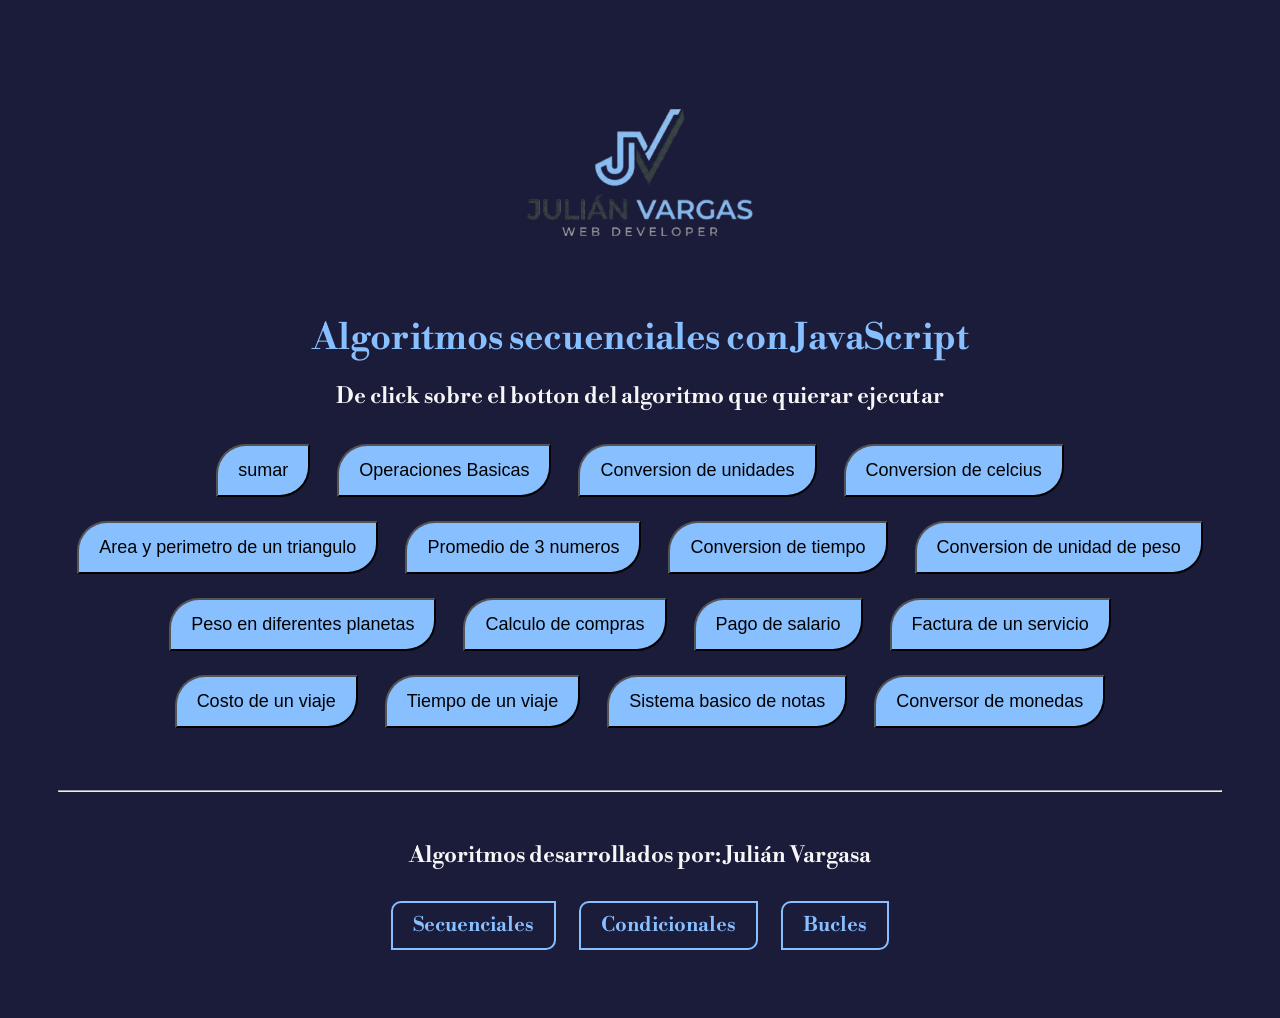
<file: index.html>
<!DOCTYPE html>
<html lang="es">
<head>
    <meta charset="UTF-8">
    <meta name="viewport" content="width=device-width, initial-scale=1.0">
    <link rel="stylesheet" href="style.css">
    <title>Algoritmos Secuenciales</title>
    <script src="main.js"></script>
    <link rel="preconnect" href="style.css">
</head>
<body>
    <img src="Logo-JV.png" alt="">
    <H1>Algoritmos secuenciales con JavaScript</H1>
    <p><b>De click sobre el botton del algoritmo que quierar ejecutar<b/></p>
    <button onclick="sumar()">sumar</button>
    <button onclick="operacionesBasicas()">Operaciones Basicas</button>
    <button onclick="conversiondeunidades()">Conversion de unidades</button>
    <button onclick="temperatura()">Conversion de celcius</button>
    <button onclick="triangulo()">Area y perimetro de un triangulo</button>
    <button onclick="promediode3()">Promedio de 3 numeros</button>
    <button onclick="tiempo()">Conversion de tiempo</button>
    <button onclick="tiempo()">Conversion de unidad de peso</button>
    <button onclick="peso()">Peso en diferentes planetas</button>
    <button onclick="compra()">Calculo de compras</button>
    <button onclick="pagoT()">Pago de salario</button>
    <button onclick="factura()">Factura de un servicio</button>
    <button onclick="costov()">Costo de un viaje</button>
    <button onclick="tiempo()">Tiempo de un viaje</button>
    <button onclick="notas()">Sistema basico de notas</button>
    <button onclick="Monedas()">Conversor de monedas</button>

    <hr>

    <p> Algoritmos desarrollados por: <span>Julián Vargasa</span></p>
    <a href="index.html">Secuenciales</a>
    <a href="condicionales.html">Condicionales</a>
    <a href="bucles.html">Bucles</a>
    
</body>
</html>
</file>
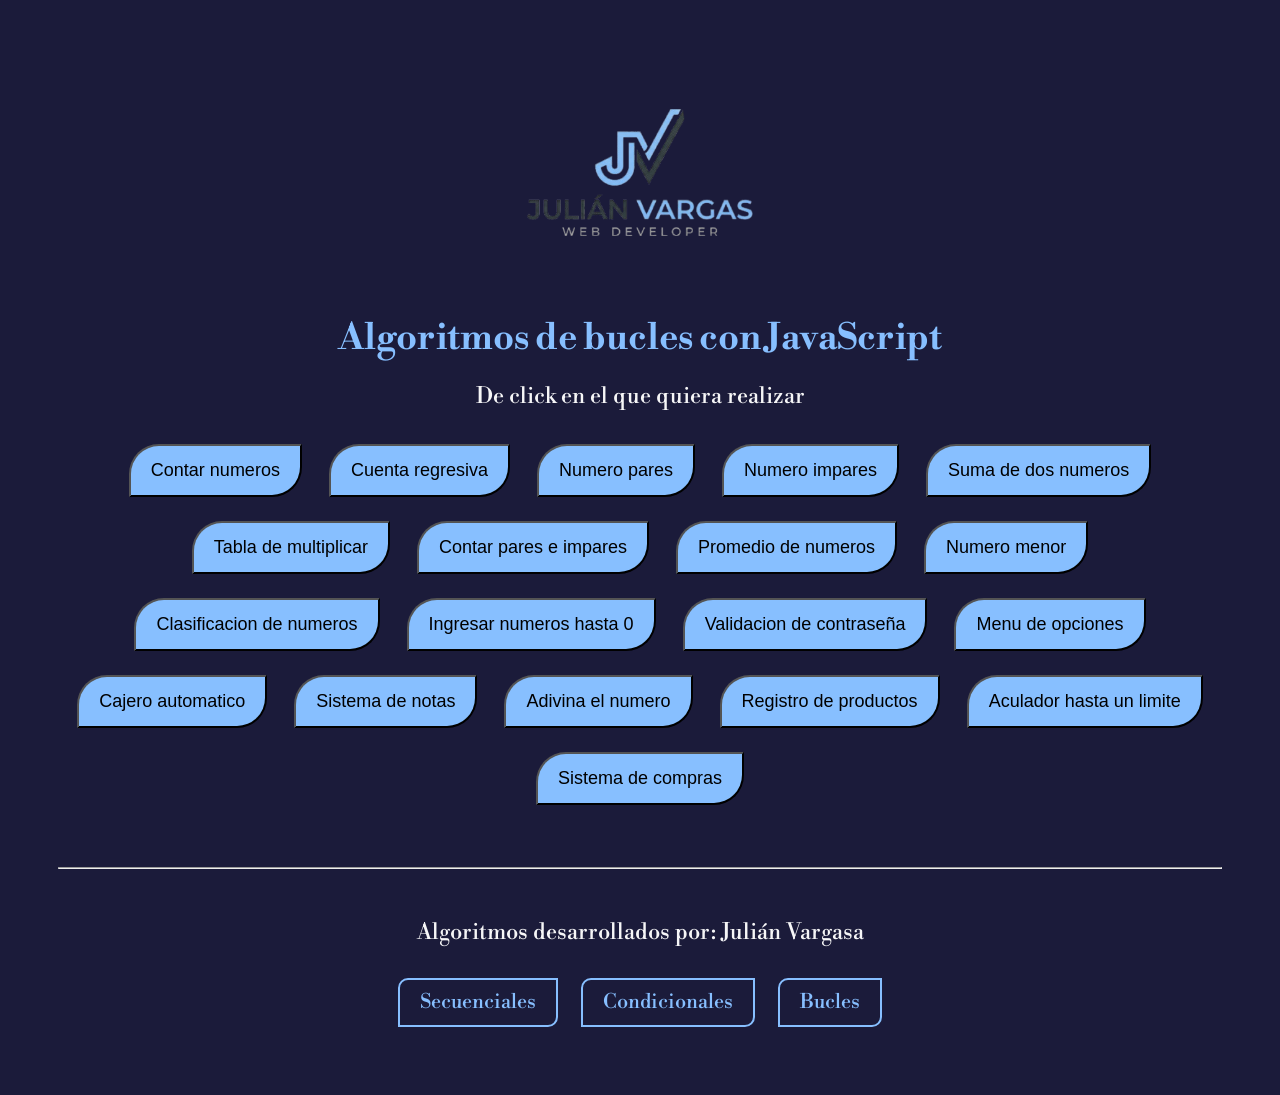
<file: bucles.html>
<!DOCTYPE html>
<html lang="es">
<head>
    <meta charset="UTF-8">
    <meta name="viewport" content="width=device-width, initial-scale=1.0">
    <title>Bucles</title>
    <script src="main.js"></script>
    <link rel="stylesheet" href="style.css">
</head>
<body>
    <img src="Logo-JV.png" alt="">
    <h1>Algoritmos de bucles con JavaScript</h1>
    <p>De click en el que quiera realizar</p>
    <button onclick="cn()">Contar numeros</button>
    <button onclick="cr()">Cuenta regresiva</button>
    <button onclick="np()">Numero pares</button>
    <button onclick="ni()">Numero impares</button>
    <button onclick="sddn()">Suma de dos numeros</button>
    <button onclick="mul()">Tabla de multiplicar</button>
    <button onclick="cpi()">Contar pares e impares</button>
    <button onclick="pdn()">Promedio de numeros</button>
    <button onclick="nm()">Numero menor</button>
    <button onclick="cdn()">Clasificacion de numeros</button>
    <button onclick="cero()">Ingresar numeros hasta 0</button>
    <button onclick="pass()">Validacion de contraseña</button>
    <button onclick="op()">Menu de opciones</button>
    <button onclick="cajero()">Cajero automatico</button>
    <button onclick="not()">Sistema de notas</button>
    <button onclick="adivinar()">Adivina el numero</button>
    <button onclick="productos()">Registro de productos</button>
    <button onclick="acomular()">Aculador hasta un limite</button>
    <button onclick="compras2()">Sistema de compras</button>

            <hr>

    <p> Algoritmos desarrollados por: <span>Julián Vargasa</span></p>
    <a href="index.html">Secuenciales</a>
    <a href="condicionales.html">Condicionales</a>
    <a href="bucles.html">Bucles</a>
</body>
</html>
</file>
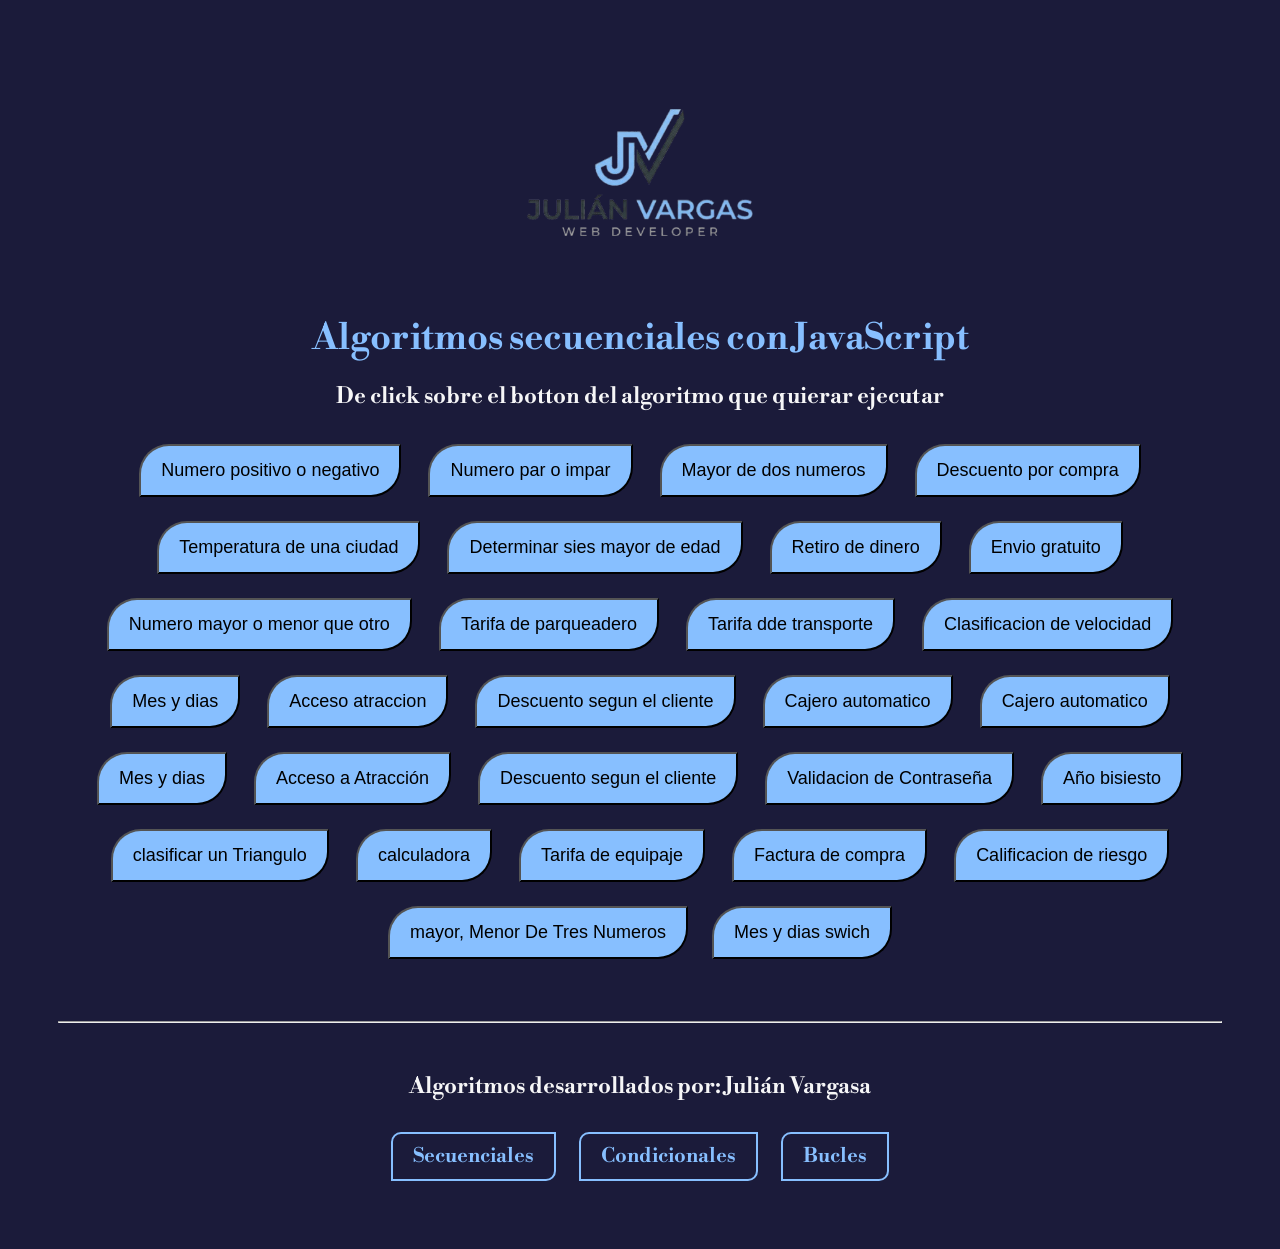
<file: condicionales.html>
<!DOCTYPE html>
<html lang="en">
<head>
    <meta charset="UTF-8">
    <meta name="viewport" content="width=device-width, initial-scale=1.0">
    <title>Condicionales</title>
    <script src="main.js"></script>
    <link rel="stylesheet" href="style.css">
</head>
<body>
    <img src="Logo-JV.png" alt="">
    <h1>Algoritmos secuenciales con JavaScript </h1>
    <p><b>De click sobre el botton del algoritmo que quierar ejecutar<b/></p>

    <button onclick="numero()">Numero positivo o negativo</button>
    <button onclick="numeropar()">Numero par o impar</button>
    <button onclick="mayor()">Mayor de dos numeros</button>
    <button onclick="compra()">Descuento por compra</button>
    <button onclick="asd()">Temperatura de una ciudad</button>
    <button onclick="mayor()">Determinar sies mayor de edad</button>
    <button onclick="plata()">Retiro de dinero</button>
    <button onclick="envio()">Envio gratuito</button>
    <button onclick="mnq()">Numero mayor o menor que otro</button>
    <button onclick="tarifa()">Tarifa de parqueadero</button>
    <button onclick="pasaje()">Tarifa dde transporte</button>
    <button onclick="velocidad()">Clasificacion de velocidad</button>
    <button onclick="msd()">Mes y dias</button>
    <button onclick="acceso()">Acceso atraccion</button>
    <button onclick="dscc()">Descuento segun el cliente</button>
    <button onclick="cja()">Cajero automatico</button>
    <button  onclick="cajeroau()">Cajero automatico</button>
    <button onclick="msd()">Mes y dias</button>
    <button onclick="acceso()">Acceso a Atracción</button>
    <button onclick="dscc()">Descuento segun el cliente</button>
    <button onclick="pass()">Validacion de Contraseña</button>
    <button onclick="bis()">Año bisiesto</button>
    <button onclick="clasificarTriangulo()">clasificar un Triangulo</button>
    <button onclick="calculadoraBasica()">calculadora</button>
    <button onclick="tarifasEquipaje()"">Tarifa de equipaje</button>
    <button onclick="facturaCompra()">Factura de compra</button>
    <button onclick="cdr()">Calificacion de riesgo</button>
    <button onclick="mm()">mayor, Menor De Tres Numeros
        <button onclick="swich()">Mes y dias swich</button>

            <hr>

    <p> Algoritmos desarrollados por: <span>Julián Vargasa</span></p>
    <a href="index.html">Secuenciales</a>
    <a href="condicionales.html">Condicionales</a>
    <a href="bucles.html">Bucles</a>
</html>
</file>
<file: style.css>
@import url('https://fonts.googleapis.com/css2?family=Libre+Bodoni:ital,wght@0,400..700;1,400..700&display=swap');

body{
    text-align: center;
    padding: 50px;    
    background: #1B1B3A;
    font-family: "Libre Bodoni", serif;
}
h1{
    color: #87BFFF;
    font-size: 36px;
    margin-bottom: 20px;
}

p{
    color: #f6f6f7;
    font-size: 22px;
}

button{

    padding: 14px 20px;
    margin: 12px;
    font-size: 18px;
    border-radius: 30px 0 30px 0;
    background: #87BFFF;
    cursor: pointer;
    transition: 0.5s;
    
}
button:hover{
    background:transparent;
    color:#87BFFF;
    border-radius: 0 30px 0 30px;
    transform: scale(1.1);
}

img{
    width: 420px;
}

a{
    text-decoration: none;
    color: #87BFFF;
    font-size: 20px;
    background: transparent;
    border: 2px solid #87BFFF;
    display: inline-block;
    padding: 10px 20px;
    margin: 10px;
    border-radius: 10px 0 10px 0;
}
hr{
    margin: 50px 0;
}
</file>
